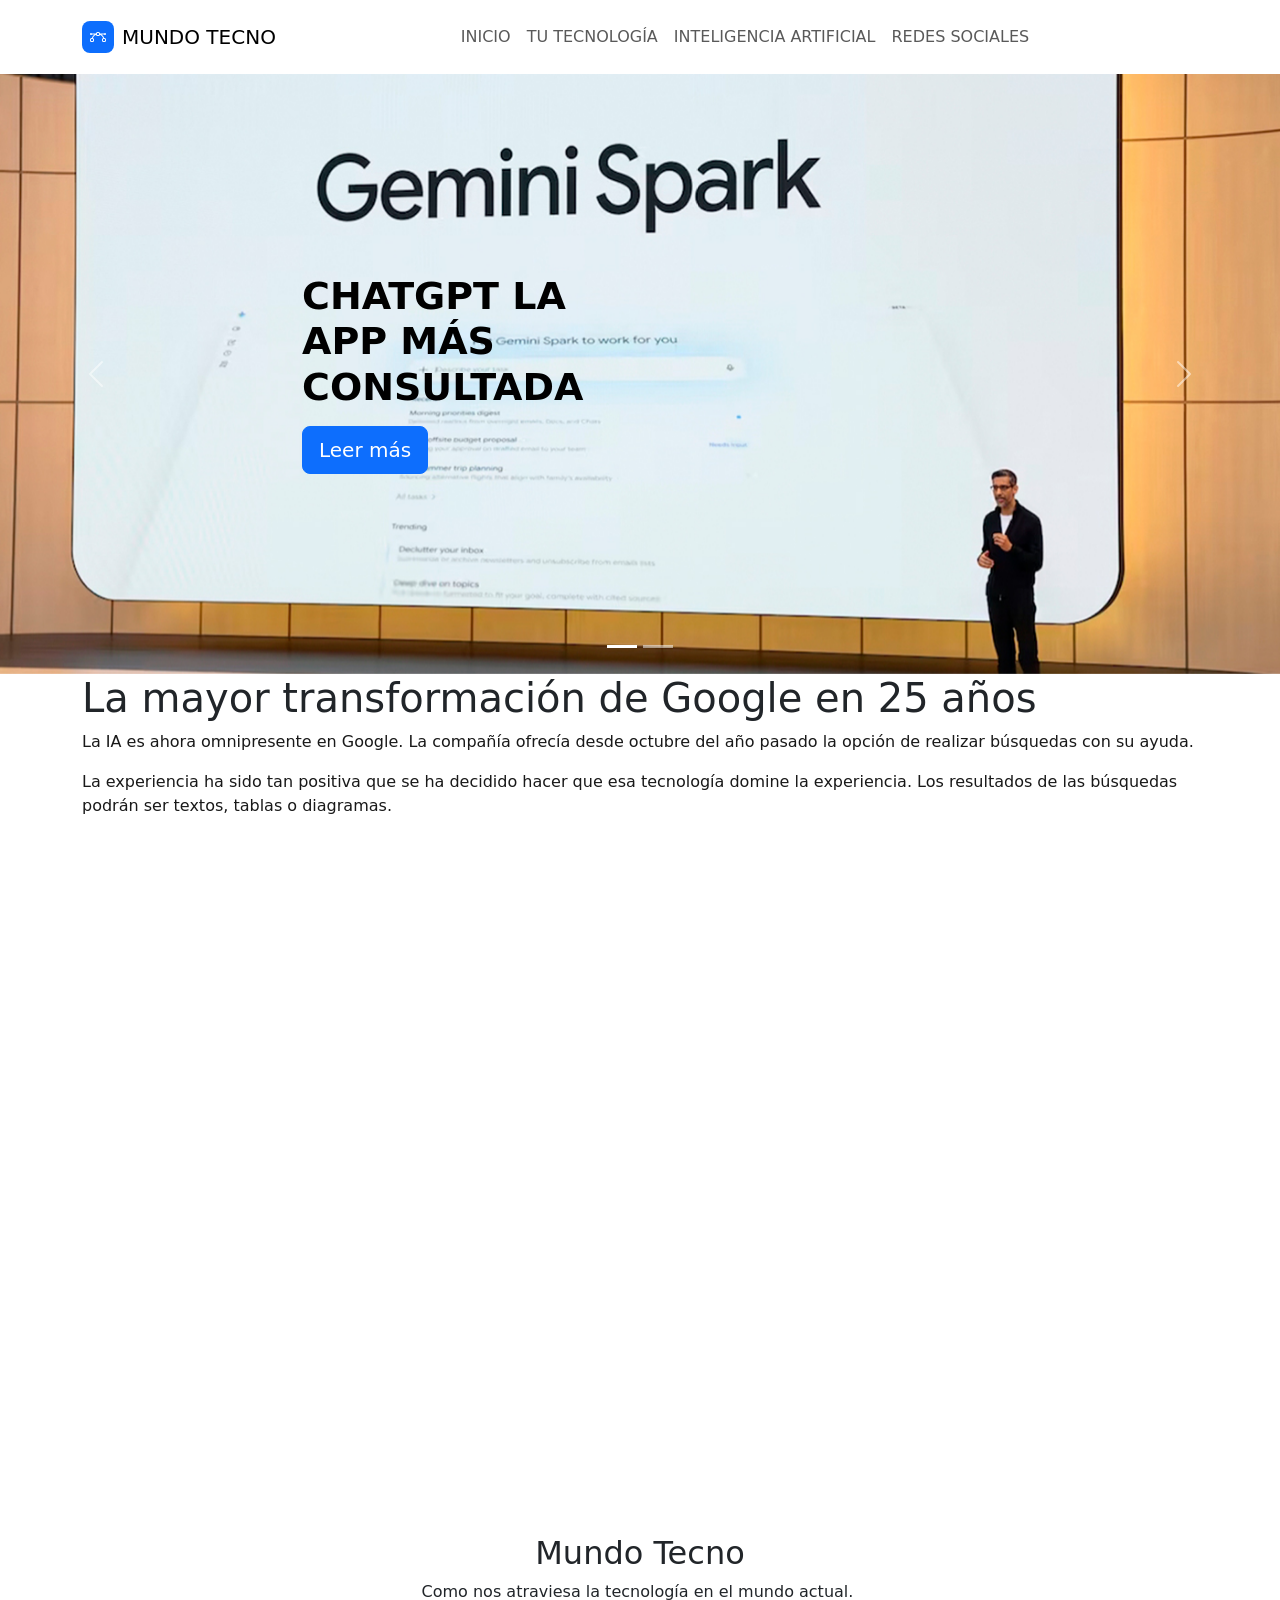
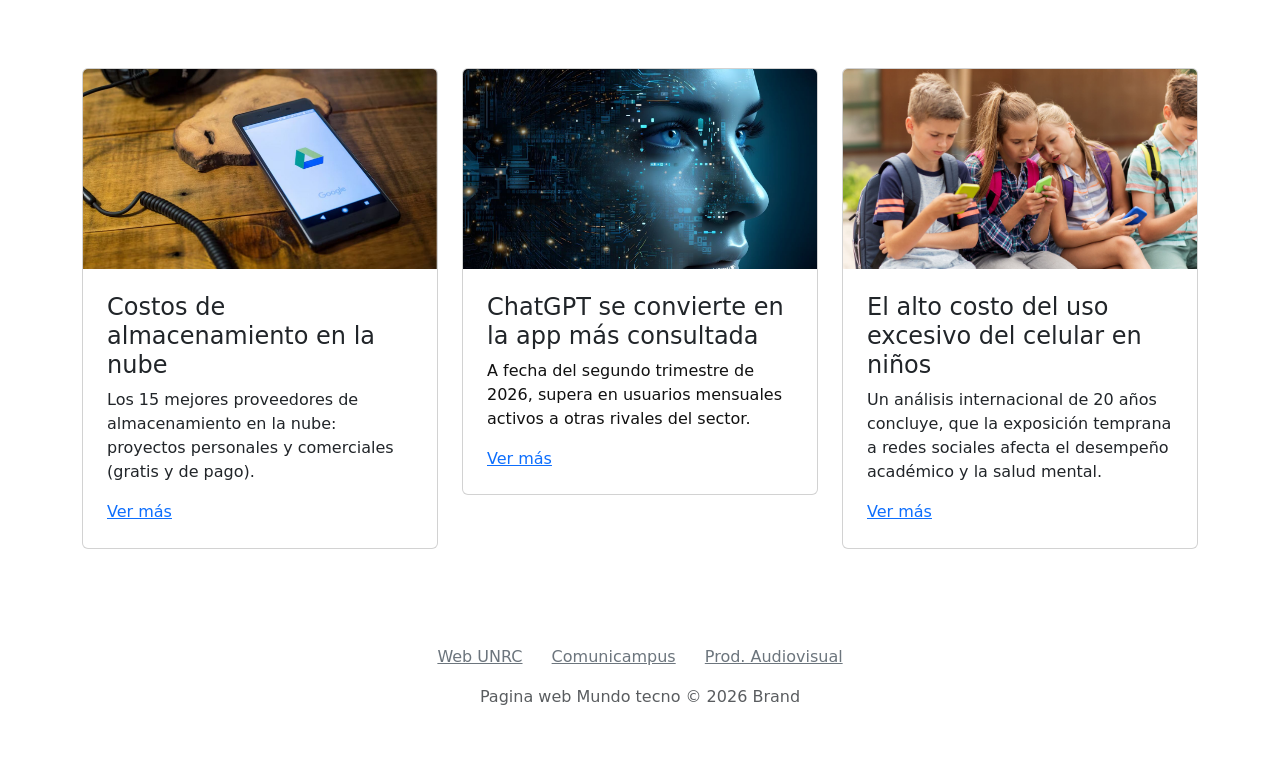
<file: index.html>
<!DOCTYPE html>
<html data-bs-theme="light" lang="es-ar">

<head>
    <meta charset="utf-8">
    <meta name="viewport" content="width=device-width, initial-scale=1.0, shrink-to-fit=no">
    <title>tp7-calvimonte</title>
    <link rel="apple-touch-icon" type="image/png" sizes="180x180" href="assets/img/fav-180.png">
    <link rel="icon" type="image/png" sizes="16x16" href="assets/img/fav-16.png">
    <link rel="icon" type="image/png" sizes="16x16" href="assets/img/fav-16.png" media="(prefers-color-scheme: dark)">
    <link rel="icon" type="image/png" sizes="32x32" href="assets/img/fav-32.png">
    <link rel="icon" type="image/png" sizes="32x32" href="assets/img/fav-32.png" media="(prefers-color-scheme: dark)">
    <link rel="icon" type="image/png" sizes="180x180" href="assets/img/fav-180.png">
    <link rel="icon" type="image/png" sizes="192x192" href="assets/img/fav-192.png">
    <link rel="icon" type="image/png" sizes="512x512" href="assets/img/fav-512.png">
    <link rel="stylesheet" href="assets/bootstrap/css/bootstrap.min.css">
    <link rel="stylesheet" href="https://fonts.googleapis.com/css?family=Lora">
    <link rel="stylesheet" href="assets/css/article-nice.css">
    <link rel="stylesheet" href="assets/css/Hero-Carousel-images.css">
    <link rel="stylesheet" href="assets/css/Navbar-Centered-Links-icons.css">
    <link rel="stylesheet" href="assets/css/Responsive-Youtube-Embed.css">
</head>

<body>
    <nav class="navbar navbar-expand-md bg-body py-3">
        <div class="container"><a class="navbar-brand d-flex align-items-center" href="#"><span class="bs-icon-sm bs-icon-rounded bs-icon-primary d-flex justify-content-center align-items-center me-2 bs-icon"><svg class="bi bi-bezier" xmlns="http://www.w3.org/2000/svg" width="1em" height="1em" fill="currentColor" viewBox="0 0 16 16">
                        <path fill-rule="evenodd" d="M0 10.5A1.5 1.5 0 0 1 1.5 9h1A1.5 1.5 0 0 1 4 10.5v1A1.5 1.5 0 0 1 2.5 13h-1A1.5 1.5 0 0 1 0 11.5zm1.5-.5a.5.5 0 0 0-.5.5v1a.5.5 0 0 0 .5.5h1a.5.5 0 0 0 .5-.5v-1a.5.5 0 0 0-.5-.5zm10.5.5A1.5 1.5 0 0 1 13.5 9h1a1.5 1.5 0 0 1 1.5 1.5v1a1.5 1.5 0 0 1-1.5 1.5h-1a1.5 1.5 0 0 1-1.5-1.5zm1.5-.5a.5.5 0 0 0-.5.5v1a.5.5 0 0 0 .5.5h1a.5.5 0 0 0 .5-.5v-1a.5.5 0 0 0-.5-.5zM6 4.5A1.5 1.5 0 0 1 7.5 3h1A1.5 1.5 0 0 1 10 4.5v1A1.5 1.5 0 0 1 8.5 7h-1A1.5 1.5 0 0 1 6 5.5zM7.5 4a.5.5 0 0 0-.5.5v1a.5.5 0 0 0 .5.5h1a.5.5 0 0 0 .5-.5v-1a.5.5 0 0 0-.5-.5z"></path>
                        <path d="M6 4.5H1.866a1 1 0 1 0 0 1h2.668A6.517 6.517 0 0 0 1.814 9H2.5c.123 0 .244.015.358.043a5.517 5.517 0 0 1 3.185-3.185A1.503 1.503 0 0 1 6 5.5zm3.957 1.358A1.5 1.5 0 0 0 10 5.5v-1h4.134a1 1 0 1 1 0 1h-2.668a6.517 6.517 0 0 1 2.72 3.5H13.5c-.123 0-.243.015-.358.043a5.517 5.517 0 0 0-3.185-3.185z"></path>
                    </svg></span><span>MUNDO TECNO</span></a><button class="navbar-toggler" data-bs-toggle="collapse" data-bs-target="#navcol-3"><span class="visually-hidden">Toggle navigation</span><span class="navbar-toggler-icon"></span></button>
            <div class="collapse navbar-collapse" id="navcol-3">
                <ul class="navbar-nav mx-auto">
                    <li class="nav-item"><a class="nav-link" href="index.html">INICIO</a></li>
                    <li class="nav-item"><a class="nav-link" href="pagina1.html">TU TECNOLOGÍA</a></li>
                    <li class="nav-item"><a class="nav-link" href="pagina2.html">INTELIGENCIA ARTIFICIAL</a></li>
                    <li class="nav-item"><a class="nav-link" href="pagina3.html">REDES SOCIALES</a></li>
                </ul>
            </div>
        </div>
    </nav>
    <div class="carousel slide" data-bs-ride="carousel" id="carousel-1" style="height: 600px;">
        <div class="carousel-inner h-100">
            <div class="carousel-item active h-100"><img class="w-100 d-block position-absolute h-100 fit-cover" src="assets/img/IMAGEN%201%20PORTADA.jpg" alt="Slide Image" style="z-index: -1;">
                <div class="container d-flex h-100 flex-column justify-content-center ps-5">
                    <div class="row">
                        <div class="col-md-6 col-xl-4 offset-md-2">
                            <div style="max-width: 350px;">
                                <h1 class="text-uppercase fw-bold text-light" style="font-size: 38px;"><span style="color: rgb(0, 0, 0);">chatgpt la app más consultada</span></h1>
                                <p class="my-3"></p><a class="btn btn-primary btn-lg me-2" role="button" href="pagina2.html">Leer más</a>
                            </div>
                        </div>
                    </div>
                </div>
            </div>
            <div class="carousel-item h-100"><img class="w-100 d-block position-absolute h-100 fit-cover" src="assets/img/IMAGEN%201%20PORTADA.jpg" alt="Slide Image" style="z-index: -1;">
                <div class="container d-flex h-100 flex-column justify-content-center">
                    <div class="row">
                        <div class="col-md-6 col-xl-4 offset-md-2">
                            <div style="max-width: 350px;">
                                <h1 class="text-uppercase fw-bold">costos de almacenamiento en la nube</h1><a class="btn btn-primary btn-lg me-2" role="button" href="pagina1.html">Leer más</a>
                            </div>
                        </div>
                    </div>
                </div>
            </div>
        </div>
        <div><a class="carousel-control-prev" role="button" data-bs-slide="prev" href="#carousel-1"><span class="carousel-control-prev-icon"></span><span class="visually-hidden">Previous</span></a><a class="carousel-control-next" role="button" data-bs-slide="next" href="#carousel-1"><span class="carousel-control-next-icon"></span><span class="visually-hidden">Next</span></a></div>
        <div class="carousel-indicators"><button type="button" data-bs-target="#carousel-1" data-bs-slide-to="0" class="active"></button> <button type="button" data-bs-target="#carousel-1" data-bs-slide-to="1"></button></div>
    </div>
    <div class="container">
        <div class="row">
            <div class="col-md-12">
                <h1>La mayor transformación de Google en 25 años</h1>
                <p><span style="color: rgb(25, 25, 25);">La IA es ahora omnipresente en Google. La compañía ofrecía desde octubre del año pasado la opción de realizar búsquedas con su ayuda.</span></p>
                <p><span style="color: rgb(25, 25, 25);">La experiencia ha sido tan positiva que se ha decidido hacer que esa tecnología domine la experiencia. Los resultados de las búsquedas podrán ser textos, tablas o diagramas.</span><br><br></p>
                <div class="video-container"><iframe allowfullscreen="" frameborder="0" src="https://www.youtube.com/embed/p6EBMG8OEBI?loop=1&amp;playlist=p6EBMG8OEBI" width="853" height="480"></iframe></div>
            </div>
        </div>
    </div>
    <div class="container py-4 py-xl-5">
        <div class="row mb-5">
            <div class="col-md-8 col-xl-6 text-center mx-auto">
                <h2>Mundo Tecno</h2>
                <p class="w-lg-50">Como nos atraviesa la tecnología en el mundo actual.&nbsp;</p>
            </div>
        </div>
        <div class="row gy-4 row-cols-1 row-cols-md-2 row-cols-xl-3">
            <div class="col">
                <div class="card"><img class="card-img-top w-100 d-block fit-cover" style="height: 200px;" src="assets/img/1400x800.jpg">
                    <div class="card-body p-4">
                        <h4 class="card-title">Costos de almacenamiento en la nube</h4>
                        <p class="card-text">Los 15 mejores proveedores de almacenamiento en la nube: proyectos personales y comerciales (gratis y de pago).&nbsp;</p><a href="pagina1.html">Ver más</a>
                        <div class="d-flex"></div>
                    </div>
                </div>
            </div>
            <div class="col">
                <div class="card"><img class="card-img-top w-100 d-block fit-cover" style="height: 200px;" src="assets/img/IA-2.jpg">
                    <div class="card-body p-4" style="height: 225px;">
                        <h4 class="card-title">ChatGPT se convierte en la app más consultada</h4>
                        <p class="card-text"><span style="color: rgb(17, 17, 17);">A fecha del segundo trimestre de 2026, supera en usuarios mensuales activos a otras rivales del sector.&nbsp;</span></p><a href="pagina2.html">Ver más</a>
                        <div class="d-flex"></div>
                    </div>
                </div>
            </div>
            <div class="col">
                <div class="card"><img class="card-img-top w-100 d-block fit-cover" style="height: 200px;" src="assets/img/Celular-niños-1920-x5-3.jpg">
                    <div class="card-body p-4">
                        <h4 class="card-title">El alto costo del uso excesivo del celular en niños</h4>
                        <p class="card-text">Un análisis internacional de 20 años concluye, que la exposición temprana a redes sociales afecta el desempeño académico y la salud mental.&nbsp;&nbsp;</p><a href="pagina3.html">Ver más</a>
                        <div class="d-flex"></div>
                    </div>
                </div>
            </div>
        </div>
    </div>
    <footer class="text-center">
        <div class="container text-muted py-4 py-lg-5">
            <ul class="list-inline">
                <li class="list-inline-item me-4"><a class="link-secondary" href="https://www.unrc.edu.ar/" target="_blank">Web UNRC</a></li>
                <li class="list-inline-item me-4"><a class="link-secondary" href="https://comunicampus.org/" target="_blank">Comunicampus</a></li>
                <li class="list-inline-item"><a class="link-secondary" href="https://comunicampus.org/carreras/licenciatura-en-diseno-produccion-y-realizacion-audiovisual/" target="_blank">Prod. Audiovisual</a></li>
            </ul>
            <p class="mb-0">Pagina web Mundo tecno © 2026 Brand</p>
        </div>
    </footer>
    <script src="assets/bootstrap/js/bootstrap.min.js"></script>
</body>

</html>
</file>
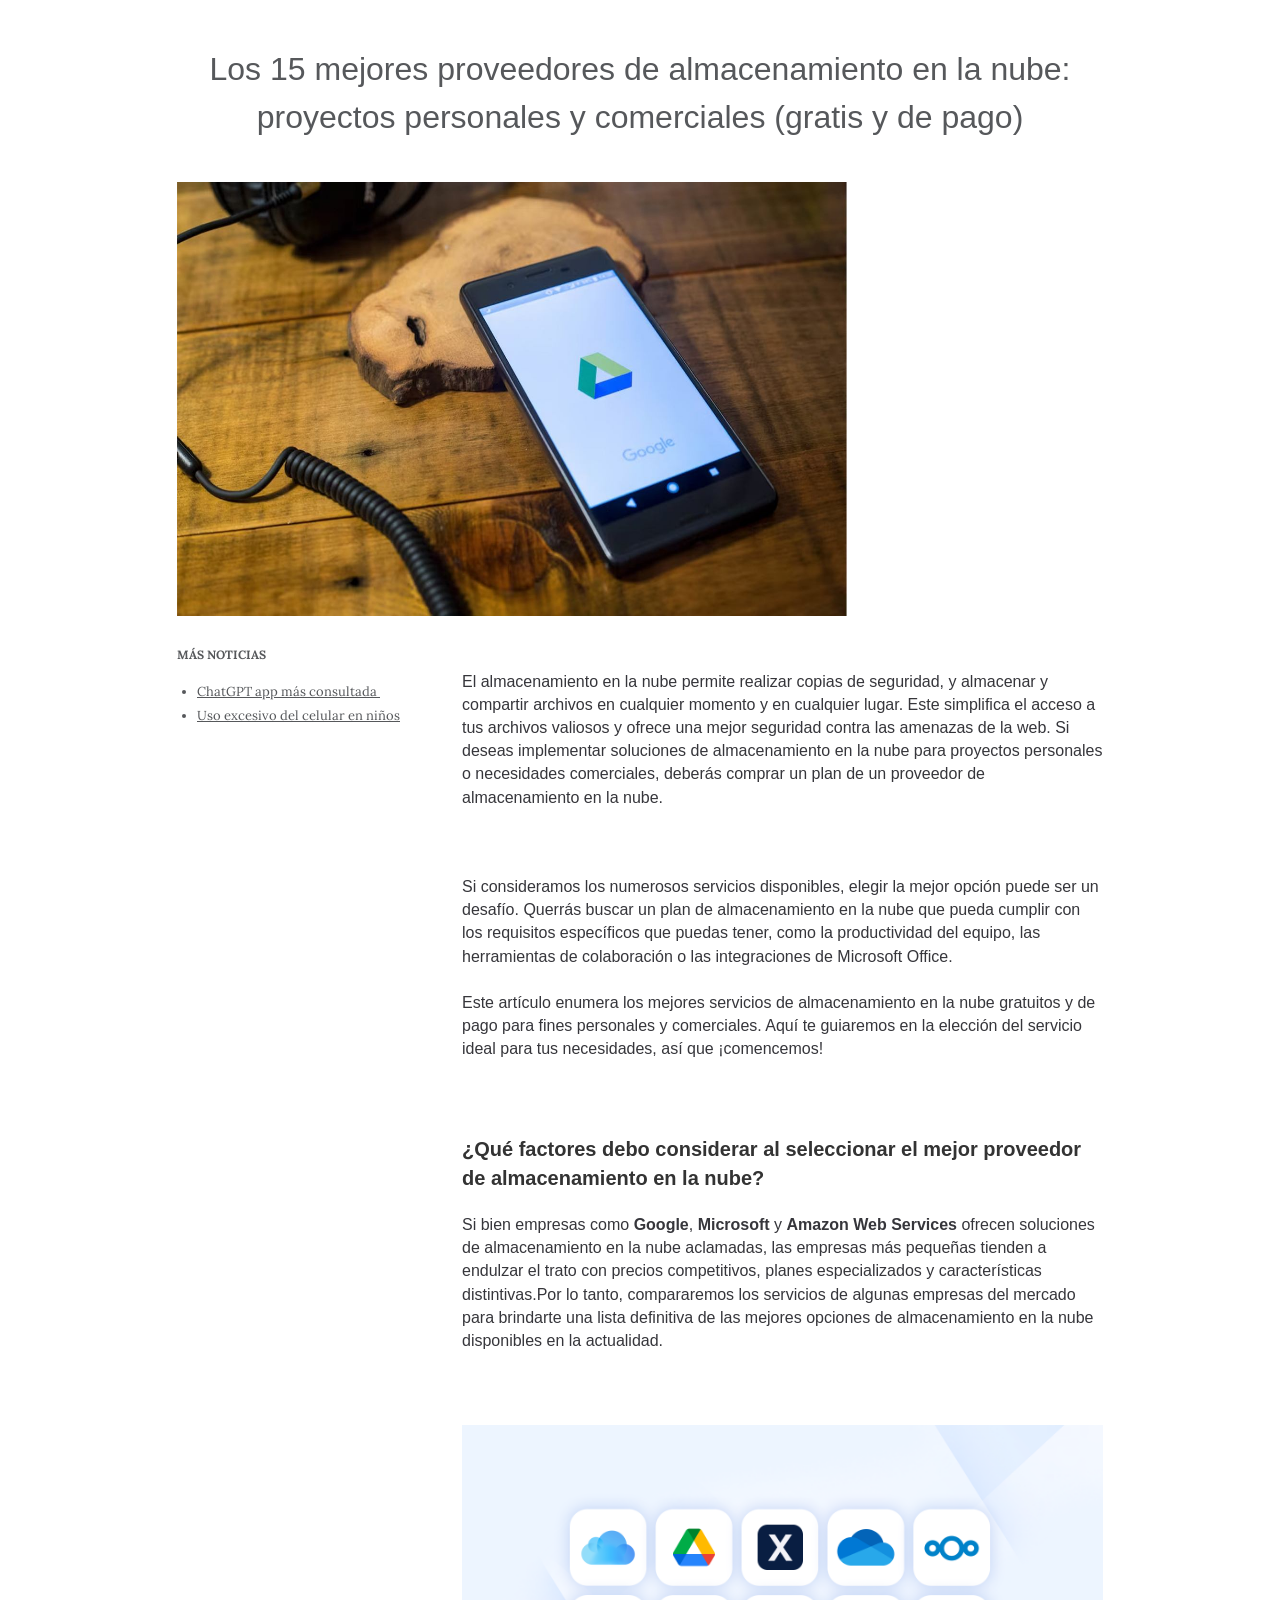
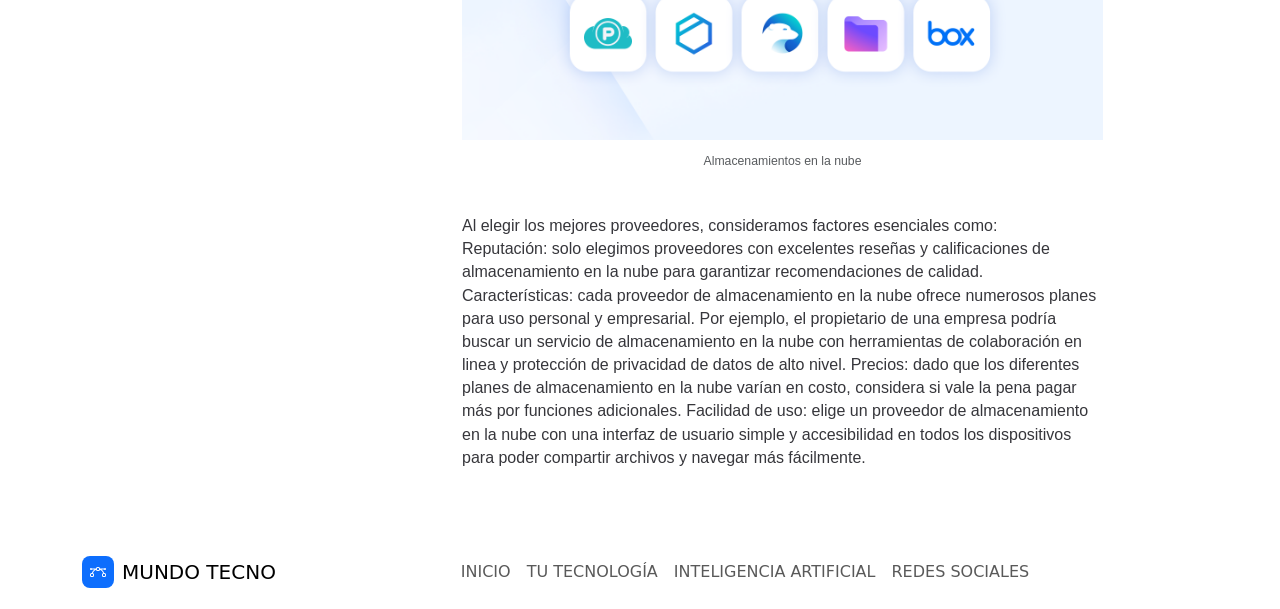
<file: pagina1.html>
<!DOCTYPE html>
<html data-bs-theme="light" lang="es-ar">

<head>
    <meta charset="utf-8">
    <meta name="viewport" content="width=device-width, initial-scale=1.0, shrink-to-fit=no">
    <title>tp7-calvimonte</title>
    <link rel="apple-touch-icon" type="image/png" sizes="180x180" href="assets/img/fav-180.png">
    <link rel="icon" type="image/png" sizes="16x16" href="assets/img/fav-16.png">
    <link rel="icon" type="image/png" sizes="16x16" href="assets/img/fav-16.png" media="(prefers-color-scheme: dark)">
    <link rel="icon" type="image/png" sizes="32x32" href="assets/img/fav-32.png">
    <link rel="icon" type="image/png" sizes="32x32" href="assets/img/fav-32.png" media="(prefers-color-scheme: dark)">
    <link rel="icon" type="image/png" sizes="180x180" href="assets/img/fav-180.png">
    <link rel="icon" type="image/png" sizes="192x192" href="assets/img/fav-192.png">
    <link rel="icon" type="image/png" sizes="512x512" href="assets/img/fav-512.png">
    <link rel="stylesheet" href="assets/bootstrap/css/bootstrap.min.css">
    <link rel="stylesheet" href="https://fonts.googleapis.com/css?family=Lora">
    <link rel="stylesheet" href="assets/css/article-nice.css">
    <link rel="stylesheet" href="assets/css/Hero-Carousel-images.css">
    <link rel="stylesheet" href="assets/css/Navbar-Centered-Links-icons.css">
    <link rel="stylesheet" href="assets/css/Responsive-Youtube-Embed.css">
</head>

<body>
    <section class="article-dual-column">
        <div class="container">
            <div class="row">
                <div class="col-md-10 offset-md-1">
                    <div class="intro">
                        <h1 class="text-center" id="inceput-1" style="font-family: Roboto, sans-serif;">Los 15 mejores proveedores de almacenamiento en la nube: proyectos personales y comerciales (gratis y de pago)</h1>
                        <p class="text-center"> </p><img class="img-fluid" src="assets/img/1400x800.jpg" style="width: 670px;height: 434.388px;">
                    </div>
                </div>
            </div>
            <div class="row">
                <div class="col-md-10 col-lg-3 offset-md-1">
                    <div class="toc">
                        <p>más noticias&nbsp;</p>
                        <ul>
                            <li id="inceput-2"><a href="pagina2.html">ChatGPT app más consultada&nbsp;</a> </li>
                            <li id="detaliitehnice-1"><a href="pagina3.html">Uso excesivo del celular en niños</a></li>
                        </ul>
                    </div>
                </div>
                <div class="col-md-10 col-lg-7 offset-md-1 offset-lg-0">
                    <div class="text">
                        <p style="font-family: Roboto, sans-serif;"><br><span style="color: rgb(54, 54, 59);">El almacenamiento en la nube permite realizar copias de seguridad, y almacenar y compartir archivos en cualquier momento y en cualquier lugar. Este simplifica el acceso a tus archivos valiosos y ofrece una mejor seguridad contra las amenazas de la web. Si deseas implementar soluciones de almacenamiento en la nube para proyectos personales o necesidades comerciales, deberás comprar un plan de un proveedor de almacenamiento en la nube.</span><br><br></p>
                        <p style="font-family: Roboto, sans-serif;"><br><span style="color: rgb(54, 54, 59);">Si consideramos los numerosos servicios disponibles, elegir la mejor opción puede ser un desafío. Querrás buscar un plan de almacenamiento en la nube que pueda cumplir con los requisitos específicos que puedas tener, como la productividad del equipo, las herramientas de colaboración o las integraciones de Microsoft Office.</span><br><br><span style="color: rgb(54, 54, 59);">Este artículo enumera los mejores servicios de almacenamiento en la nube gratuitos y de pago para fines personales y comerciales. Aquí te guiaremos en la elección del servicio ideal para tus necesidades, así que ¡comencemos!</span><br><br><br></p>
                        <h2 id="detaliitehnice-2" style="font-family: Roboto, sans-serif;font-weight: bold;">¿Qué factores debo considerar al seleccionar el mejor proveedor de almacenamiento en la nube?</h2>
                        <p style="font-family: Roboto, sans-serif;"><span style="color: rgb(54, 54, 59);">Si bien empresas como&nbsp;</span><strong><span style="color: rgb(54, 54, 59);">Google</span></strong><span style="color: rgb(54, 54, 59);">,&nbsp;</span><strong><span style="color: rgb(54, 54, 59);">Microsoft&nbsp;</span></strong><span style="color: rgb(54, 54, 59);">y&nbsp;</span><strong><span style="color: rgb(54, 54, 59);">Amazon Web Services</span></strong><span style="color: rgb(54, 54, 59);">&nbsp;ofrecen soluciones de almacenamiento en la nube aclamadas, las empresas más pequeñas tienden a endulzar el trato con precios competitivos, planes especializados y características distintivas.Por lo tanto, compararemos los servicios de algunas empresas del mercado para brindarte una lista definitiva de las mejores opciones de almacenamiento en la nube disponibles en la actualidad.</span><br><br></p>
                        <figure class="figure"><img class="figure-img" src="assets/img/imagen%202%20pag%201.png">
                            <figcaption class="figure-caption" style="font-family: Roboto, sans-serif;">Almacenamientos en la nube</figcaption>
                        </figure>
                        <p style="font-family: Roboto, sans-serif;"><br><span style="color: rgb(54, 54, 59);">Al elegir los mejores proveedores, consideramos factores esenciales como: Reputación:&nbsp;solo elegimos proveedores con excelentes reseñas y calificaciones de almacenamiento en la nube para garantizar recomendaciones de calidad. Características:&nbsp;cada proveedor de almacenamiento en la nube ofrece numerosos planes para uso personal y empresarial. Por ejemplo, el propietario de una empresa podría buscar un servicio de almacenamiento en la nube con herramientas de colaboración en linea&nbsp;y protección de privacidad de datos de alto nivel. Precios:&nbsp;dado que los diferentes planes de almacenamiento en la nube varían en costo, considera si vale la pena pagar más por funciones adicionales. Facilidad de uso:&nbsp;elige un proveedor de almacenamiento en la nube con una interfaz de usuario simple y accesibilidad en todos los dispositivos para poder compartir archivos y navegar más fácilmente.</span><br><br><br></p>
                    </div>
                </div>
            </div>
        </div>
    </section>
    <nav class="navbar navbar-expand-md bg-body py-3">
        <div class="container"><a class="navbar-brand d-flex align-items-center" href="#"><span class="bs-icon-sm bs-icon-rounded bs-icon-primary d-flex justify-content-center align-items-center me-2 bs-icon"><svg class="bi bi-bezier" xmlns="http://www.w3.org/2000/svg" width="1em" height="1em" fill="currentColor" viewBox="0 0 16 16">
                        <path fill-rule="evenodd" d="M0 10.5A1.5 1.5 0 0 1 1.5 9h1A1.5 1.5 0 0 1 4 10.5v1A1.5 1.5 0 0 1 2.5 13h-1A1.5 1.5 0 0 1 0 11.5zm1.5-.5a.5.5 0 0 0-.5.5v1a.5.5 0 0 0 .5.5h1a.5.5 0 0 0 .5-.5v-1a.5.5 0 0 0-.5-.5zm10.5.5A1.5 1.5 0 0 1 13.5 9h1a1.5 1.5 0 0 1 1.5 1.5v1a1.5 1.5 0 0 1-1.5 1.5h-1a1.5 1.5 0 0 1-1.5-1.5zm1.5-.5a.5.5 0 0 0-.5.5v1a.5.5 0 0 0 .5.5h1a.5.5 0 0 0 .5-.5v-1a.5.5 0 0 0-.5-.5zM6 4.5A1.5 1.5 0 0 1 7.5 3h1A1.5 1.5 0 0 1 10 4.5v1A1.5 1.5 0 0 1 8.5 7h-1A1.5 1.5 0 0 1 6 5.5zM7.5 4a.5.5 0 0 0-.5.5v1a.5.5 0 0 0 .5.5h1a.5.5 0 0 0 .5-.5v-1a.5.5 0 0 0-.5-.5z"></path>
                        <path d="M6 4.5H1.866a1 1 0 1 0 0 1h2.668A6.517 6.517 0 0 0 1.814 9H2.5c.123 0 .244.015.358.043a5.517 5.517 0 0 1 3.185-3.185A1.503 1.503 0 0 1 6 5.5zm3.957 1.358A1.5 1.5 0 0 0 10 5.5v-1h4.134a1 1 0 1 1 0 1h-2.668a6.517 6.517 0 0 1 2.72 3.5H13.5c-.123 0-.243.015-.358.043a5.517 5.517 0 0 0-3.185-3.185z"></path>
                    </svg></span><span>MUNDO TECNO</span></a><button class="navbar-toggler" data-bs-toggle="collapse" data-bs-target="#navcol-3"><span class="visually-hidden">Toggle navigation</span><span class="navbar-toggler-icon"></span></button>
            <div class="collapse navbar-collapse" id="navcol-3">
                <ul class="navbar-nav mx-auto">
                    <li class="nav-item"><a class="nav-link" href="index.html">INICIO</a></li>
                    <li class="nav-item"><a class="nav-link" href="pagina1.html">TU TECNOLOGÍA</a></li>
                    <li class="nav-item"><a class="nav-link" href="pagina2.html">INTELIGENCIA ARTIFICIAL</a></li>
                    <li class="nav-item"><a class="nav-link" href="pagina3.html">REDES SOCIALES</a></li>
                </ul>
            </div>
        </div>
    </nav>
    <script src="assets/bootstrap/js/bootstrap.min.js"></script>
</body>

</html>
</file>
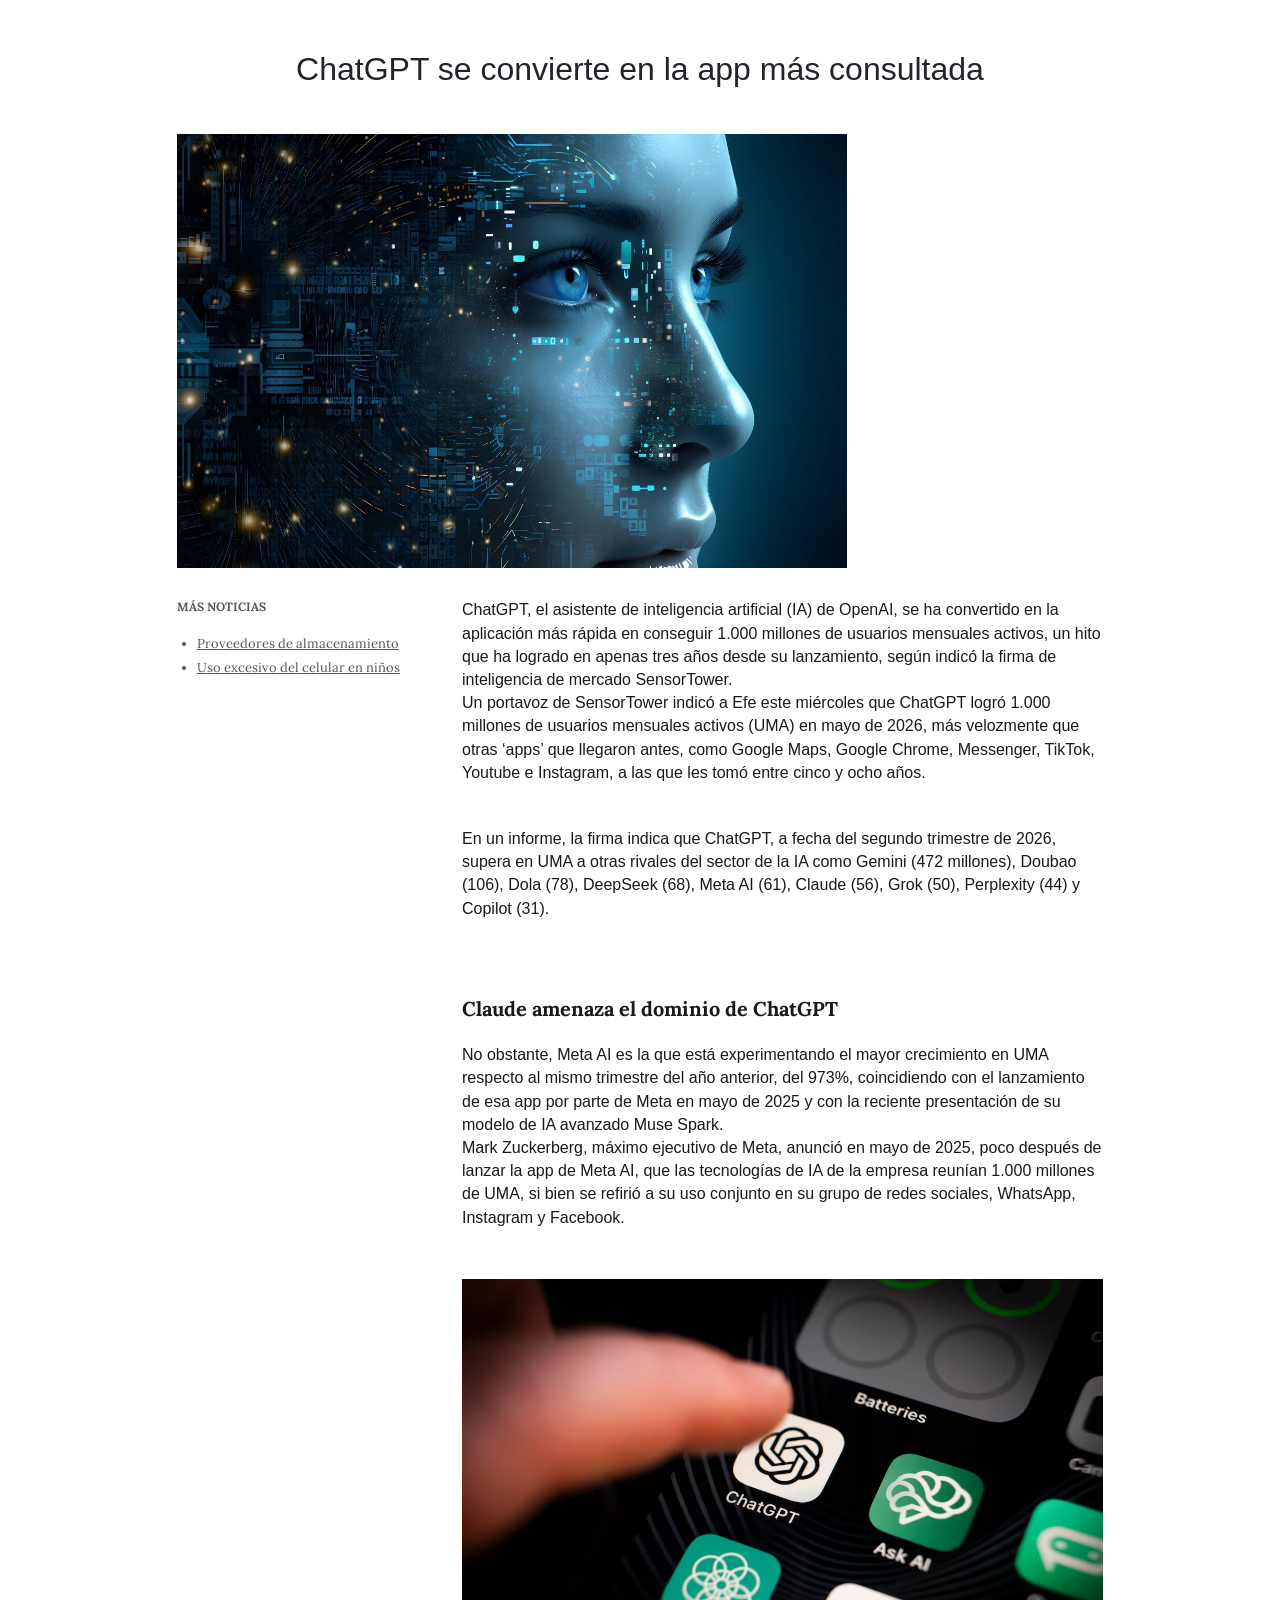
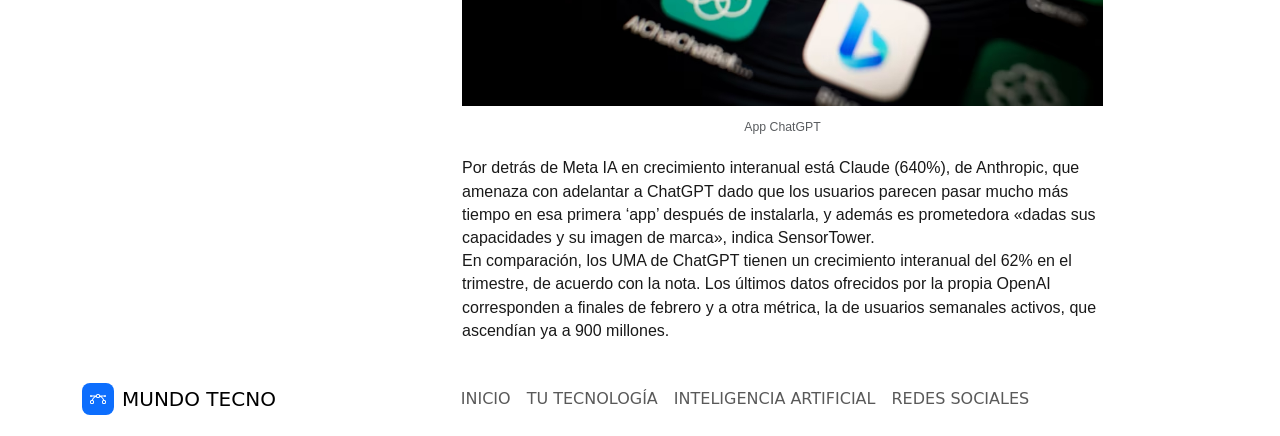
<file: pagina2.html>
<!DOCTYPE html>
<html data-bs-theme="light" lang="es-ar">

<head>
    <meta charset="utf-8">
    <meta name="viewport" content="width=device-width, initial-scale=1.0, shrink-to-fit=no">
    <title>tp7-calvimonte</title>
    <link rel="apple-touch-icon" type="image/png" sizes="180x180" href="assets/img/fav-180.png">
    <link rel="icon" type="image/png" sizes="16x16" href="assets/img/fav-16.png">
    <link rel="icon" type="image/png" sizes="16x16" href="assets/img/fav-16.png" media="(prefers-color-scheme: dark)">
    <link rel="icon" type="image/png" sizes="32x32" href="assets/img/fav-32.png">
    <link rel="icon" type="image/png" sizes="32x32" href="assets/img/fav-32.png" media="(prefers-color-scheme: dark)">
    <link rel="icon" type="image/png" sizes="180x180" href="assets/img/fav-180.png">
    <link rel="icon" type="image/png" sizes="192x192" href="assets/img/fav-192.png">
    <link rel="icon" type="image/png" sizes="512x512" href="assets/img/fav-512.png">
    <link rel="stylesheet" href="assets/bootstrap/css/bootstrap.min.css">
    <link rel="stylesheet" href="https://fonts.googleapis.com/css?family=Lora">
    <link rel="stylesheet" href="assets/css/article-nice.css">
    <link rel="stylesheet" href="assets/css/Hero-Carousel-images.css">
    <link rel="stylesheet" href="assets/css/Navbar-Centered-Links-icons.css">
    <link rel="stylesheet" href="assets/css/Responsive-Youtube-Embed.css">
</head>

<body>
    <section class="article-dual-column">
        <div class="container">
            <div class="row">
                <div class="col-md-10 offset-md-1">
                    <div class="intro">
                        <h1 class="text-center" id="inceput-1" style="font-family: Roboto, sans-serif;"><span style="color: rgb(33, 37, 41);">ChatGPT se convierte en la app más consultada</span></h1>
                        <p class="text-center"> </p><img class="img-fluid" src="assets/img/IA-2.jpg" style="width: 670px;height: 434.388px;">
                    </div>
                </div>
            </div>
            <div class="row">
                <div class="col-md-10 col-lg-3 offset-md-1">
                    <div class="toc">
                        <p>más noticias</p>
                        <ul>
                            <li id="inceput-2"><a href="pagina1.html">Proveedores de almacenamiento</a> </li>
                            <li id="detaliitehnice-1"><a href="pagina3.html">Uso excesivo del celular en niños</a></li>
                        </ul>
                    </div>
                </div>
                <div class="col-md-10 col-lg-7 offset-md-1 offset-lg-0">
                    <div class="text">
                        <p style="font-family: Roboto, sans-serif;"><span style="color: rgb(25, 25, 25);">ChatGPT, el asistente de inteligencia artificial (IA) de OpenAI, se ha convertido en la aplicación más rápida en conseguir 1.000 millones de usuarios mensuales activos, un hito que ha logrado en apenas tres años desde su lanzamiento, según indicó la firma de inteligencia de mercado SensorTower.</span><br><span style="color: rgb(25, 25, 25);">Un portavoz de SensorTower indicó a Efe este miércoles que ChatGPT logró 1.000 millones de usuarios mensuales activos (UMA) en mayo de 2026, más velozmente que otras ‘apps’ que llegaron antes, como Google Maps, Google Chrome, Messenger, TikTok, Youtube e Instagram, a las que les tomó entre cinco y ocho años.</span></p>
                        <p style="font-family: Roboto, sans-serif;"><br><span style="color: rgb(25, 25, 25);">En un informe, la firma indica que ChatGPT, a fecha del segundo trimestre de 2026, supera en UMA a otras rivales del sector de la IA como Gemini (472 millones), Doubao (106), Dola (78), DeepSeek (68), Meta AI (61), Claude (56), Grok (50), Perplexity (44) y Copilot (31).</span><br><br><br></p>
                        <h2 id="detaliitehnice-2"><span style="color: rgb(25, 25, 25);">Claude amenaza el dominio de ChatGPT</span></h2>
                        <p style="font-family: Roboto, sans-serif;"><span style="color: rgb(25, 25, 25);">No obstante, Meta AI es la que está experimentando el mayor crecimiento en UMA respecto al mismo trimestre del año anterior, del 973%, coincidiendo con el lanzamiento de esa app por parte de Meta en mayo de 2025 y con la reciente presentación de su modelo de IA avanzado Muse Spark.</span><br><span style="color: rgb(25, 25, 25);">Mark Zuckerberg, máximo ejecutivo de Meta, anunció en mayo de 2025, poco después de lanzar la app de Meta AI, que las tecnologías de IA de la empresa reunían 1.000 millones de UMA, si bien se refirió a su uso conjunto en su grupo de redes sociales, WhatsApp, Instagram y Facebook.</span></p>
                        <figure class="figure"><img class="figure-img" src="assets/img/chat-gpt%20jpg.jpg">
                            <figcaption class="figure-caption" style="font-family: Roboto, sans-serif;">App ChatGPT</figcaption>
                        </figure>
                        <p style="font-family: Roboto, sans-serif;"><span style="color: rgb(25, 25, 25);">Por detrás de Meta IA en crecimiento interanual está Claude (640%), de Anthropic, que amenaza con adelantar a ChatGPT&nbsp;dado que los usuarios parecen pasar mucho más tiempo en esa primera ‘app’ después de instalarla, y además es prometedora «dadas sus capacidades y su imagen de marca», indica SensorTower. </span><br><span style="color: rgb(25, 25, 25);">En comparación, los UMA de ChatGPT tienen un crecimiento interanual del 62% en el trimestre, de acuerdo con la nota. Los últimos datos ofrecidos por la propia OpenAI corresponden a finales de febrero y a otra métrica, la de usuarios semanales activos, que ascendían ya a 900 millones.</span></p>
                    </div>
                </div>
            </div>
        </div>
    </section>
    <nav class="navbar navbar-expand-md bg-body py-3">
        <div class="container"><a class="navbar-brand d-flex align-items-center" href="#"><span class="bs-icon-sm bs-icon-rounded bs-icon-primary d-flex justify-content-center align-items-center me-2 bs-icon"><svg class="bi bi-bezier" xmlns="http://www.w3.org/2000/svg" width="1em" height="1em" fill="currentColor" viewBox="0 0 16 16">
                        <path fill-rule="evenodd" d="M0 10.5A1.5 1.5 0 0 1 1.5 9h1A1.5 1.5 0 0 1 4 10.5v1A1.5 1.5 0 0 1 2.5 13h-1A1.5 1.5 0 0 1 0 11.5zm1.5-.5a.5.5 0 0 0-.5.5v1a.5.5 0 0 0 .5.5h1a.5.5 0 0 0 .5-.5v-1a.5.5 0 0 0-.5-.5zm10.5.5A1.5 1.5 0 0 1 13.5 9h1a1.5 1.5 0 0 1 1.5 1.5v1a1.5 1.5 0 0 1-1.5 1.5h-1a1.5 1.5 0 0 1-1.5-1.5zm1.5-.5a.5.5 0 0 0-.5.5v1a.5.5 0 0 0 .5.5h1a.5.5 0 0 0 .5-.5v-1a.5.5 0 0 0-.5-.5zM6 4.5A1.5 1.5 0 0 1 7.5 3h1A1.5 1.5 0 0 1 10 4.5v1A1.5 1.5 0 0 1 8.5 7h-1A1.5 1.5 0 0 1 6 5.5zM7.5 4a.5.5 0 0 0-.5.5v1a.5.5 0 0 0 .5.5h1a.5.5 0 0 0 .5-.5v-1a.5.5 0 0 0-.5-.5z"></path>
                        <path d="M6 4.5H1.866a1 1 0 1 0 0 1h2.668A6.517 6.517 0 0 0 1.814 9H2.5c.123 0 .244.015.358.043a5.517 5.517 0 0 1 3.185-3.185A1.503 1.503 0 0 1 6 5.5zm3.957 1.358A1.5 1.5 0 0 0 10 5.5v-1h4.134a1 1 0 1 1 0 1h-2.668a6.517 6.517 0 0 1 2.72 3.5H13.5c-.123 0-.243.015-.358.043a5.517 5.517 0 0 0-3.185-3.185z"></path>
                    </svg></span><span>MUNDO TECNO</span></a><button class="navbar-toggler" data-bs-toggle="collapse" data-bs-target="#navcol-3"><span class="visually-hidden">Toggle navigation</span><span class="navbar-toggler-icon"></span></button>
            <div class="collapse navbar-collapse" id="navcol-3">
                <ul class="navbar-nav mx-auto">
                    <li class="nav-item"><a class="nav-link" href="index.html">INICIO</a></li>
                    <li class="nav-item"><a class="nav-link" href="pagina1.html">TU TECNOLOGÍA</a></li>
                    <li class="nav-item"><a class="nav-link" href="pagina2.html">INTELIGENCIA ARTIFICIAL</a></li>
                    <li class="nav-item"><a class="nav-link" href="pagina3.html">REDES SOCIALES</a></li>
                </ul>
            </div>
        </div>
    </nav>
    <script src="assets/bootstrap/js/bootstrap.min.js"></script>
</body>

</html>
</file>
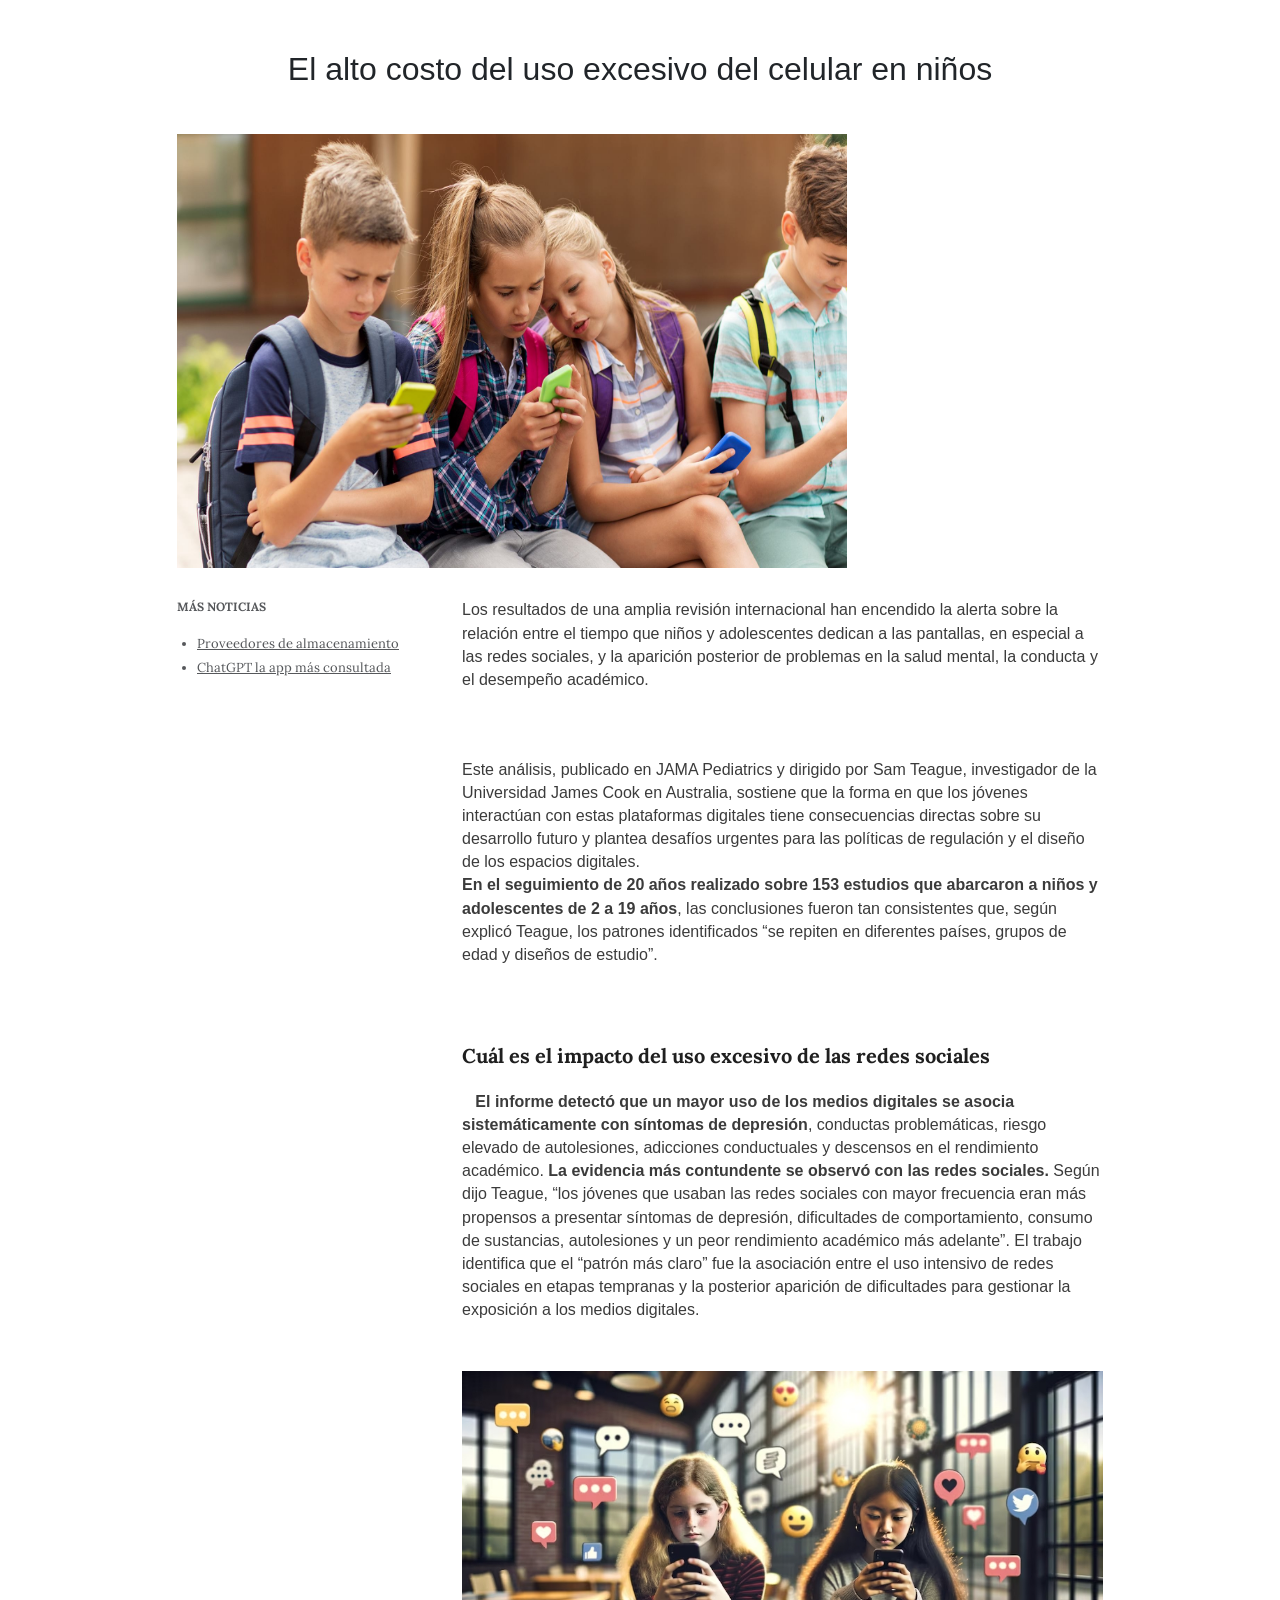
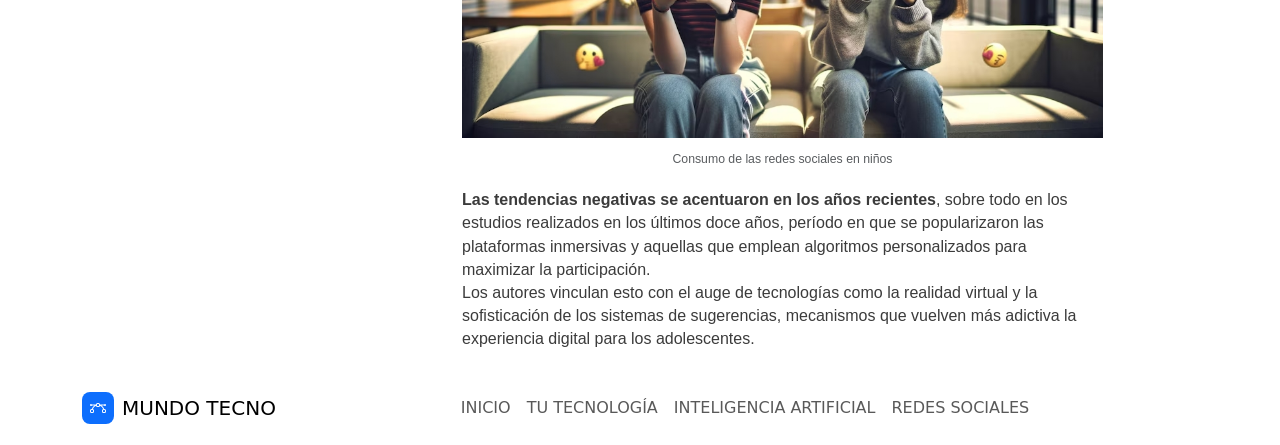
<file: pagina3.html>
<!DOCTYPE html>
<html data-bs-theme="light" lang="es-ar">

<head>
    <meta charset="utf-8">
    <meta name="viewport" content="width=device-width, initial-scale=1.0, shrink-to-fit=no">
    <title>tp7-calvimonte</title>
    <link rel="apple-touch-icon" type="image/png" sizes="180x180" href="assets/img/fav-180.png">
    <link rel="icon" type="image/png" sizes="16x16" href="assets/img/fav-16.png">
    <link rel="icon" type="image/png" sizes="16x16" href="assets/img/fav-16.png" media="(prefers-color-scheme: dark)">
    <link rel="icon" type="image/png" sizes="32x32" href="assets/img/fav-32.png">
    <link rel="icon" type="image/png" sizes="32x32" href="assets/img/fav-32.png" media="(prefers-color-scheme: dark)">
    <link rel="icon" type="image/png" sizes="180x180" href="assets/img/fav-180.png">
    <link rel="icon" type="image/png" sizes="192x192" href="assets/img/fav-192.png">
    <link rel="icon" type="image/png" sizes="512x512" href="assets/img/fav-512.png">
    <link rel="stylesheet" href="assets/bootstrap/css/bootstrap.min.css">
    <link rel="stylesheet" href="https://fonts.googleapis.com/css?family=Lora">
    <link rel="stylesheet" href="assets/css/article-nice.css">
    <link rel="stylesheet" href="assets/css/Hero-Carousel-images.css">
    <link rel="stylesheet" href="assets/css/Navbar-Centered-Links-icons.css">
    <link rel="stylesheet" href="assets/css/Responsive-Youtube-Embed.css">
</head>

<body>
    <section class="article-dual-column">
        <div class="container">
            <div class="row">
                <div class="col-md-10 offset-md-1">
                    <div class="intro">
                        <h1 class="text-center" id="inceput-1" style="font-family: Roboto, sans-serif;"><span style="color: rgb(33, 37, 41);">El alto costo del uso excesivo del celular en niños</span></h1>
                        <p class="text-center"> </p><img class="img-fluid" src="assets/img/Celular-niños-1920-x5-3.jpg" style="width: 670px;height: 434.388px;">
                    </div>
                </div>
            </div>
            <div class="row">
                <div class="col-md-10 col-lg-3 offset-md-1">
                    <div class="toc">
                        <p>MÁS NOTICIAS</p>
                        <ul>
                            <li id="inceput-2"><a href="pagina1.html">Proveedores de almacenamiento</a> </li>
                            <li id="detaliitehnice-1"><a href="pagina2.html">ChatGPT la app más consultada</a></li>
                        </ul>
                    </div>
                </div>
                <div class="col-md-10 col-lg-7 offset-md-1 offset-lg-0">
                    <div class="text">
                        <p style="font-family: Roboto, sans-serif;"><span style="color: rgb(59, 59, 59);">Los resultados de una amplia revisión internacional han encendido la alerta sobre la relación entre el tiempo que niños y adolescentes dedican a las pantallas, en especial a las redes sociales, y la aparición posterior de problemas en la salud mental, la conducta y el desempeño académico.</span><br><br></p>
                        <p style="font-family: Roboto, sans-serif;"><br><span style="color: rgb(59, 59, 59);">Este análisis, publicado en JAMA Pediatrics y dirigido por Sam Teague, investigador de la Universidad James Cook en Australia, sostiene que la forma en que los jóvenes interactúan con estas plataformas digitales&nbsp;tiene consecuencias directas sobre su desarrollo futuro y plantea desafíos urgentes para las políticas de regulación y el diseño de los espacios digitales.</span><br><strong><span style="color: rgb(59, 59, 59);">En el seguimiento de 20 años realizado sobre 153 estudios que abarcaron a niños y adolescentes de 2 a 19 años</span></strong><span style="color: rgb(59, 59, 59);">, las conclusiones fueron tan consistentes que, según explicó Teague, los patrones identificados “se repiten en diferentes países, grupos de edad y diseños de estudio”.</span><br><br><br></p>
                        <h2 id="detaliitehnice-2"><strong><span style="color: rgb(31, 31, 31);">Cuál es el impacto del uso excesivo de las redes sociales</span></strong></h2>
                        <p style="font-family: Roboto, sans-serif;"><em>&nbsp; &nbsp;</em><strong><span style="color: rgb(59, 59, 59);">El informe detectó que un mayor uso de los medios digitales se asocia sistemáticamente con síntomas de depresión</span></strong><span style="color: rgb(59, 59, 59);">, conductas problemáticas, riesgo elevado de autolesiones, adicciones conductuales y descensos en el rendimiento académico.&nbsp;</span><strong><span style="color: rgb(59, 59, 59);">La evidencia más contundente se observó con las redes sociales.</span></strong><span style="color: rgb(59, 59, 59);">&nbsp;Según dijo Teague, “los jóvenes que usaban las redes sociales con mayor frecuencia eran más propensos a presentar síntomas de depresión, dificultades de comportamiento, consumo de sustancias, autolesiones y un peor rendimiento académico más adelante”. El trabajo identifica que el “patrón más claro” fue la asociación entre el uso intensivo de redes sociales en etapas tempranas y la posterior aparición de dificultades para gestionar la exposición a los medios digitales.</span></p>
                        <figure class="figure"><img class="figure-img" src="assets/img/PAGINA%20-3-imagen-1.jpg">
                            <figcaption class="figure-caption" style="font-family: Roboto, sans-serif;">Consumo de las redes sociales en niños</figcaption>
                        </figure>
                        <p style="font-family: Roboto, sans-serif;"><strong><span style="color: rgb(59, 59, 59);">Las tendencias negativas se acentuaron en los años recientes</span></strong><span style="color: rgb(59, 59, 59);">, sobre todo en los estudios realizados en los últimos doce años, período en que se popularizaron las plataformas inmersivas y aquellas que emplean algoritmos personalizados para maximizar la participación.</span><br><span style="color: rgb(59, 59, 59);">Los autores vinculan esto con el auge de tecnologías como la realidad virtual y la sofisticación de los sistemas de sugerencias, mecanismos que vuelven más adictiva la experiencia digital para los adolescentes.</span></p>
                    </div>
                </div>
            </div>
        </div>
    </section>
    <nav class="navbar navbar-expand-md bg-body py-3">
        <div class="container"><a class="navbar-brand d-flex align-items-center" href="#"><span class="bs-icon-sm bs-icon-rounded bs-icon-primary d-flex justify-content-center align-items-center me-2 bs-icon"><svg class="bi bi-bezier" xmlns="http://www.w3.org/2000/svg" width="1em" height="1em" fill="currentColor" viewBox="0 0 16 16">
                        <path fill-rule="evenodd" d="M0 10.5A1.5 1.5 0 0 1 1.5 9h1A1.5 1.5 0 0 1 4 10.5v1A1.5 1.5 0 0 1 2.5 13h-1A1.5 1.5 0 0 1 0 11.5zm1.5-.5a.5.5 0 0 0-.5.5v1a.5.5 0 0 0 .5.5h1a.5.5 0 0 0 .5-.5v-1a.5.5 0 0 0-.5-.5zm10.5.5A1.5 1.5 0 0 1 13.5 9h1a1.5 1.5 0 0 1 1.5 1.5v1a1.5 1.5 0 0 1-1.5 1.5h-1a1.5 1.5 0 0 1-1.5-1.5zm1.5-.5a.5.5 0 0 0-.5.5v1a.5.5 0 0 0 .5.5h1a.5.5 0 0 0 .5-.5v-1a.5.5 0 0 0-.5-.5zM6 4.5A1.5 1.5 0 0 1 7.5 3h1A1.5 1.5 0 0 1 10 4.5v1A1.5 1.5 0 0 1 8.5 7h-1A1.5 1.5 0 0 1 6 5.5zM7.5 4a.5.5 0 0 0-.5.5v1a.5.5 0 0 0 .5.5h1a.5.5 0 0 0 .5-.5v-1a.5.5 0 0 0-.5-.5z"></path>
                        <path d="M6 4.5H1.866a1 1 0 1 0 0 1h2.668A6.517 6.517 0 0 0 1.814 9H2.5c.123 0 .244.015.358.043a5.517 5.517 0 0 1 3.185-3.185A1.503 1.503 0 0 1 6 5.5zm3.957 1.358A1.5 1.5 0 0 0 10 5.5v-1h4.134a1 1 0 1 1 0 1h-2.668a6.517 6.517 0 0 1 2.72 3.5H13.5c-.123 0-.243.015-.358.043a5.517 5.517 0 0 0-3.185-3.185z"></path>
                    </svg></span><span>MUNDO TECNO</span></a><button class="navbar-toggler" data-bs-toggle="collapse" data-bs-target="#navcol-3"><span class="visually-hidden">Toggle navigation</span><span class="navbar-toggler-icon"></span></button>
            <div class="collapse navbar-collapse" id="navcol-3">
                <ul class="navbar-nav mx-auto">
                    <li class="nav-item"><a class="nav-link" href="index.html">INICIO</a></li>
                    <li class="nav-item"><a class="nav-link" href="pagina1.html">TU TECNOLOGÍA</a></li>
                    <li class="nav-item"><a class="nav-link" href="pagina2.html">INTELIGENCIA ARTIFICIAL</a></li>
                    <li class="nav-item"><a class="nav-link" href="pagina3.html">REDES SOCIALES</a></li>
                </ul>
            </div>
        </div>
    </nav>
    <script src="assets/bootstrap/js/bootstrap.min.js"></script>
</body>

</html>
</file>
<file: assets/css/article-nice.css>
.article-dual-column .intro {
  font-size: 16px;
  margin: 0 auto 30px;
}

.article-dual-column .intro h1 {
  font-size: 32px;
  margin-bottom: 15px;
  padding-top: 20px;
  line-height: 1.5;
  color: inherit;
  margin-top: 25px;
}

.article-dual-column .intro p {
  color: #929292;
  font-size: 12px;
}

.article-dual-column .intro img {
  margin-top: 25px;
}

.article-dual-column .text p {
  margin-bottom: 20px;
  line-height: 1.45;
}

@media (min-width:768px) {
  .article-dual-column .text p {
    font-size: 16px;
  }
}

.article-dual-column .text h2 {
  margin-top: 28px;
  margin-bottom: 20px;
  line-height: 1.45;
  font-size: 16px;
  font-weight: bold;
  color: #333;
}

@media (min-width:768px) {
  .article-dual-column .text h2 {
    font-size: 20px;
  }
}

.article-dual-column .text figure {
  text-align: center;
  margin-top: 30px;
  margin-bottom: 20px;
}

.article-dual-column .text figure img {
  margin-bottom: 12px;
  max-width: 100%;
}

@media (max-width:767px) {
  .article-dual-column .toc {
    border: 1px solid #d3d3d3;
    padding: 20px 0 15px;
    margin-bottom: 20px;
    border-width: 1px 0;
  }
}

.article-dual-column .toc p {
  text-transform: uppercase;
  font-size: 12px;
  font-weight: bold;
}

.article-dual-column .toc ul {
  padding-left: 20px;
  font-size: 13px;
  margin-bottom: 0;
}

.article-dual-column .toc li {
  padding: 2px 0;
}

.article-dual-column .toc a {
  color: inherit;
}

* {
  box-sizing: border-box;
}

.article-dual-column {
  color: #56585b;
  background-color: #fff;
  font-family: 'Lora', serif;
  font-size: 14px;
}
</file>
<file: assets/css/Hero-Carousel-images.css>
.fit-cover {
  object-fit: cover;
}
</file>
<file: assets/css/Navbar-Centered-Links-icons.css>
.bs-icon {
  --bs-icon-size: .75rem;
  display: flex;
  flex-shrink: 0;
  justify-content: center;
  align-items: center;
  font-size: var(--bs-icon-size);
  width: calc(var(--bs-icon-size) * 2);
  height: calc(var(--bs-icon-size) * 2);
  color: var(--bs-primary);
}

.bs-icon-xs {
  --bs-icon-size: 1rem;
  width: calc(var(--bs-icon-size) * 1.5);
  height: calc(var(--bs-icon-size) * 1.5);
}

.bs-icon-sm {
  --bs-icon-size: 1rem;
}

.bs-icon-md {
  --bs-icon-size: 1.5rem;
}

.bs-icon-lg {
  --bs-icon-size: 2rem;
}

.bs-icon-xl {
  --bs-icon-size: 2.5rem;
}

.bs-icon.bs-icon-primary {
  color: var(--bs-white);
  background: var(--bs-primary);
}

.bs-icon.bs-icon-primary-light {
  color: var(--bs-primary);
  background: rgba(var(--bs-primary-rgb), .2);
}

.bs-icon.bs-icon-semi-white {
  color: var(--bs-primary);
  background: rgba(255, 255, 255, .5);
}

.bs-icon.bs-icon-rounded {
  border-radius: .5rem;
}

.bs-icon.bs-icon-circle {
  border-radius: 50%;
}
</file>
<file: assets/css/Responsive-Youtube-Embed.css>
.video-container {
  position: relative;
  padding-bottom: 56.25%;
  padding-top: 0;
  height: 0;
  overflow: hidden;
}

.video-container iframe, .video-container object, .video-container embed {
  position: absolute;
  top: 0;
  left: 0;
  width: 100%;
  height: 100%;
}
</file>
